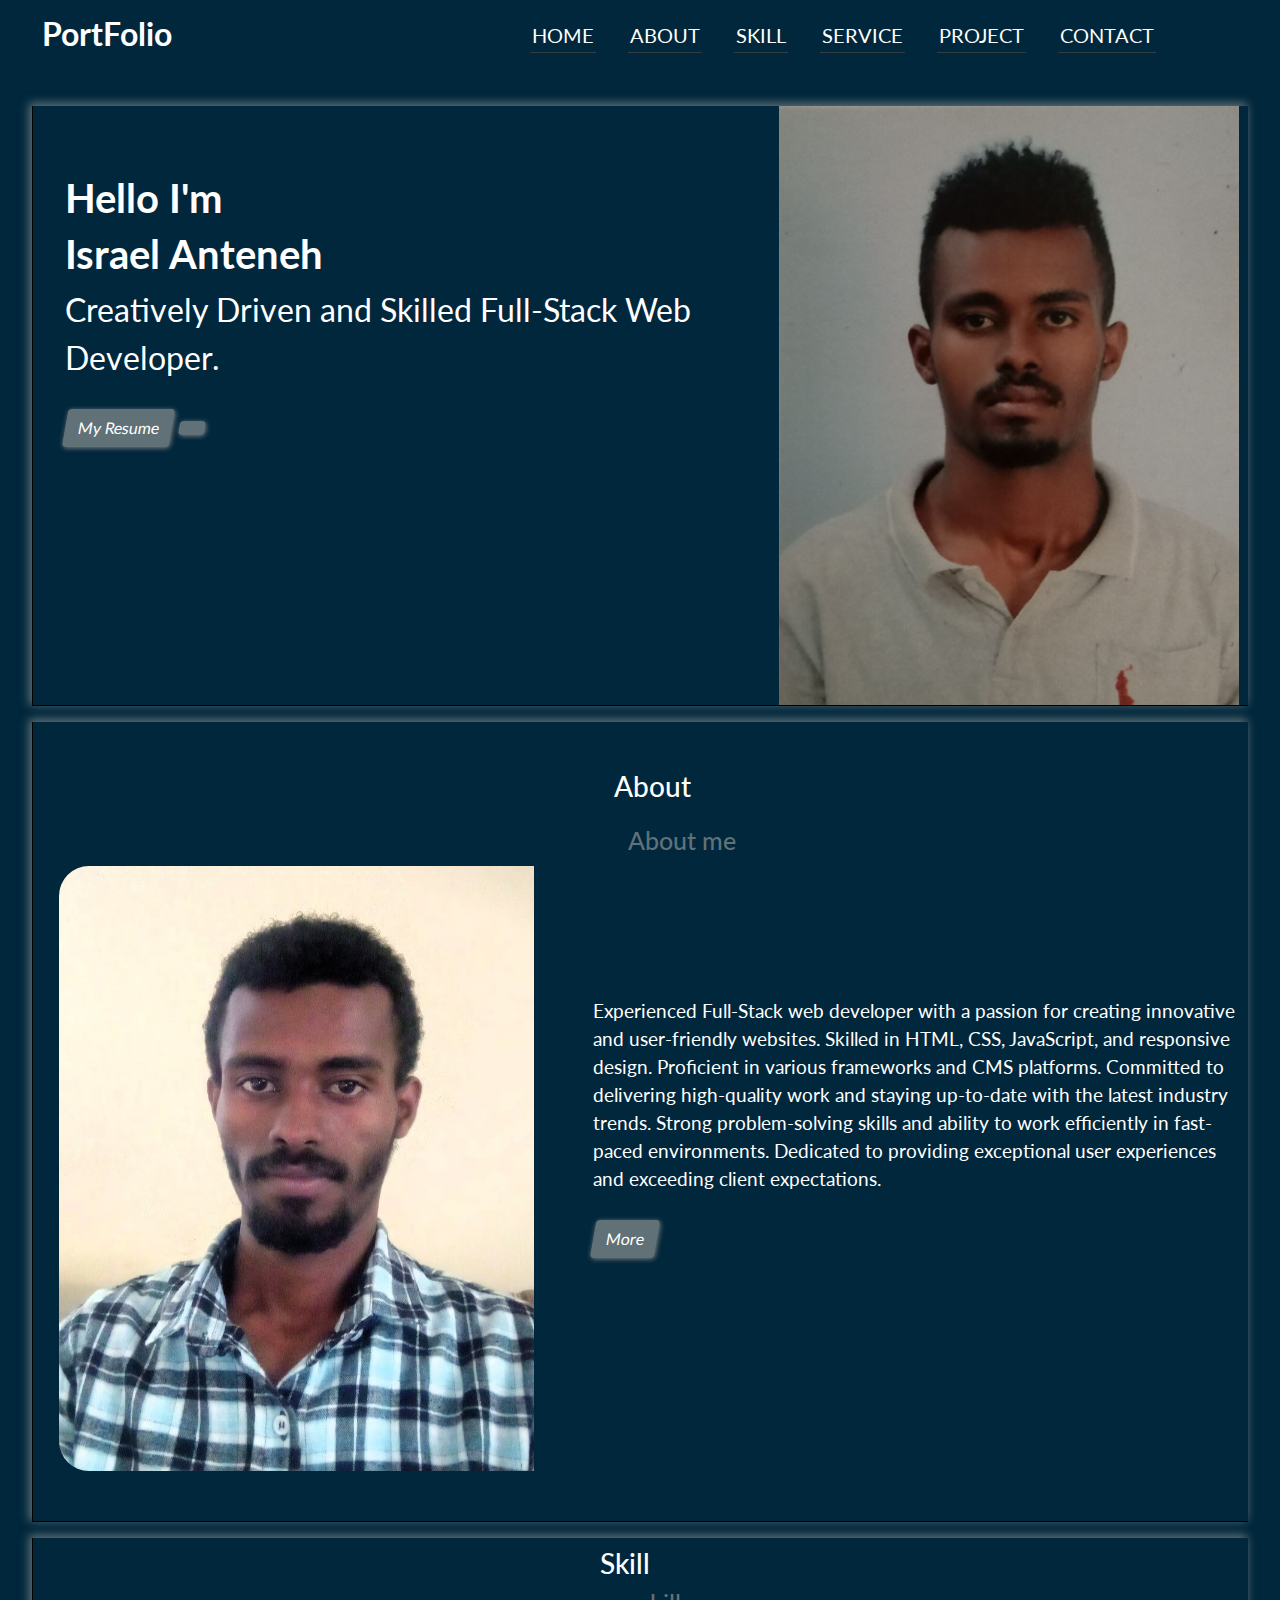
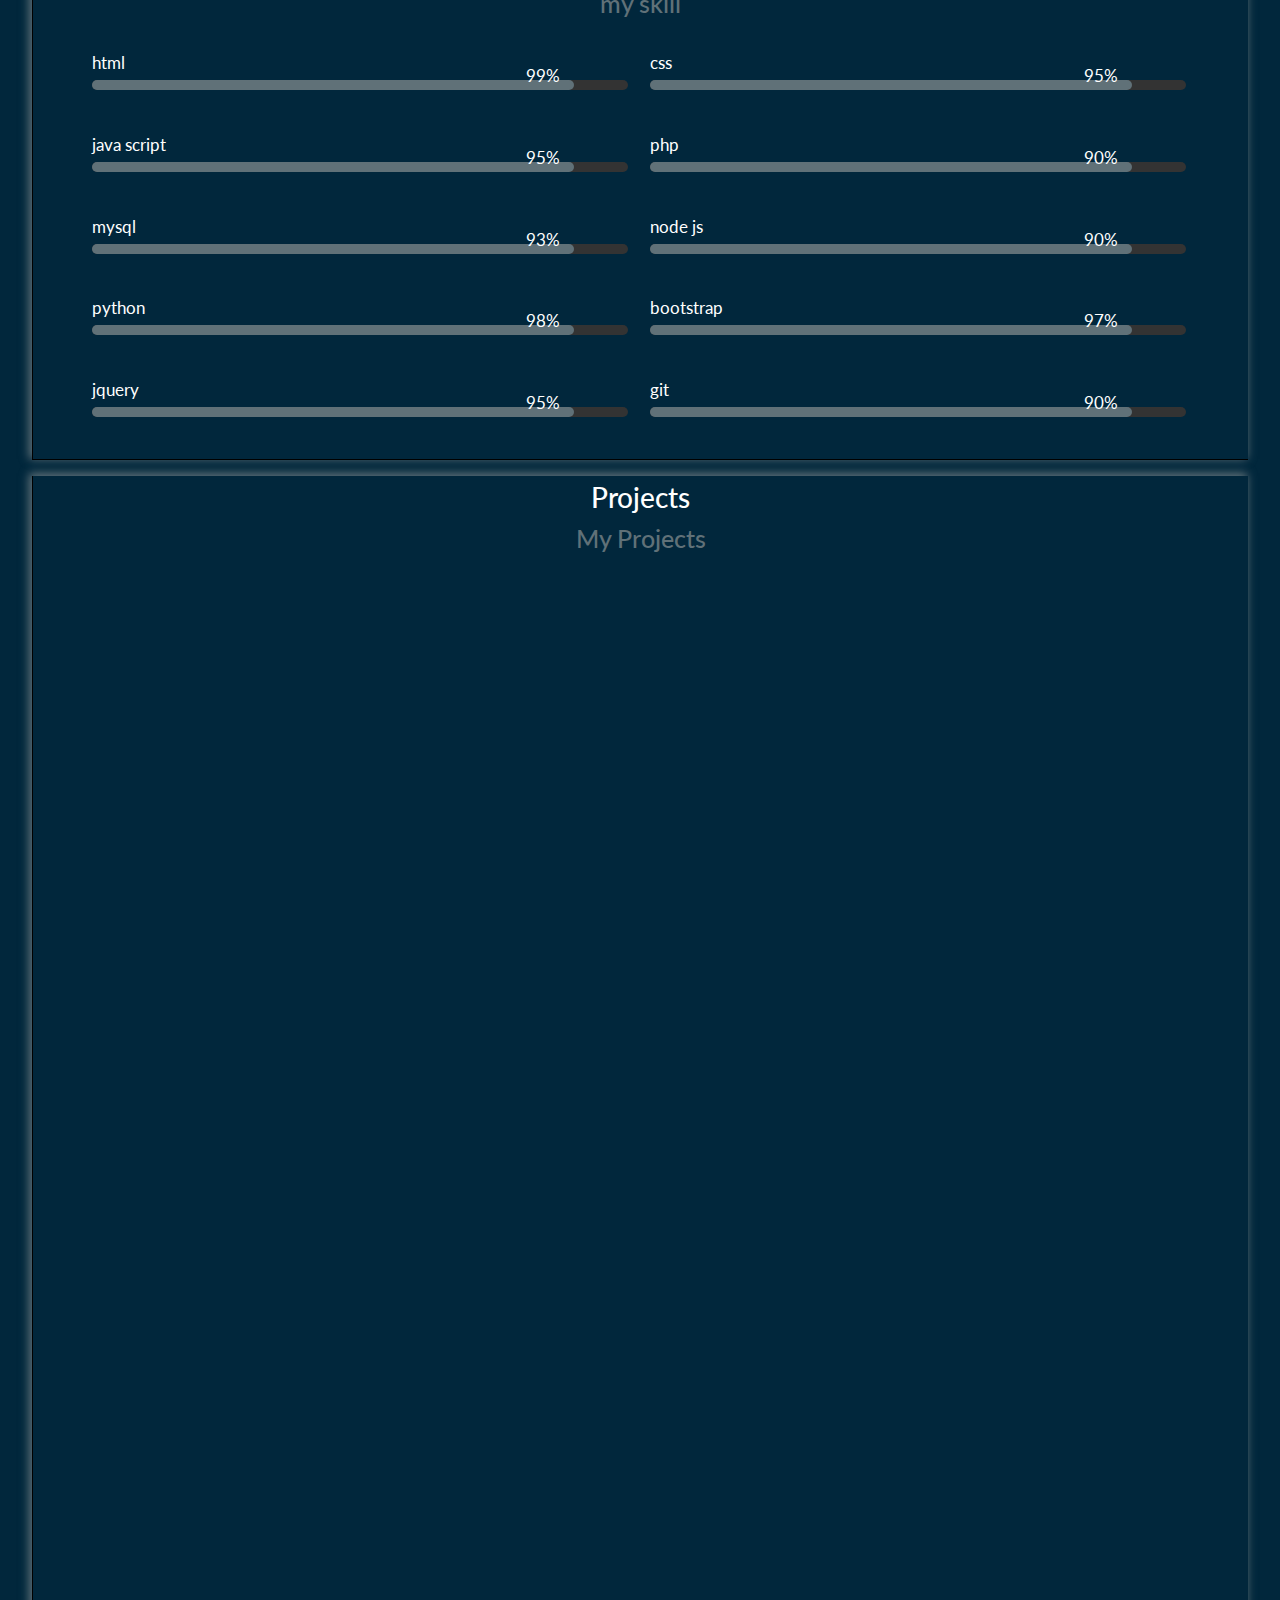
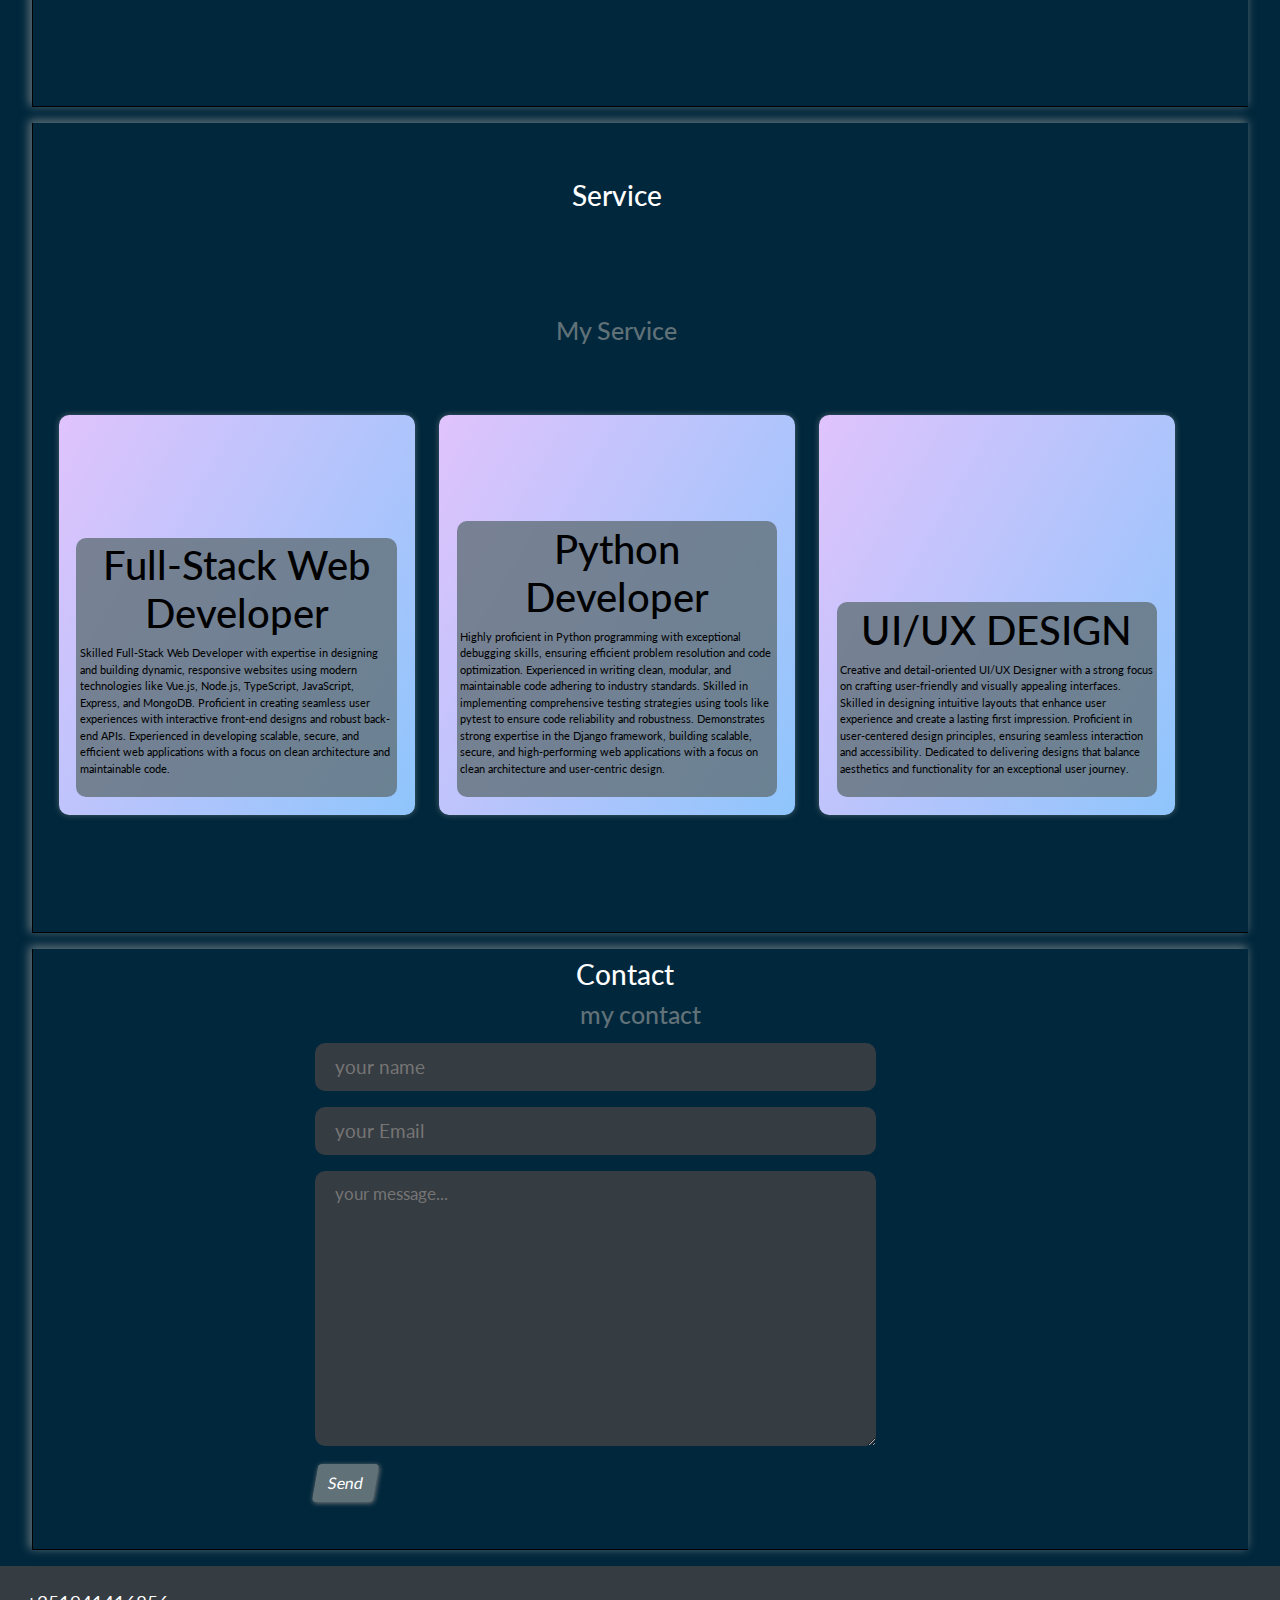
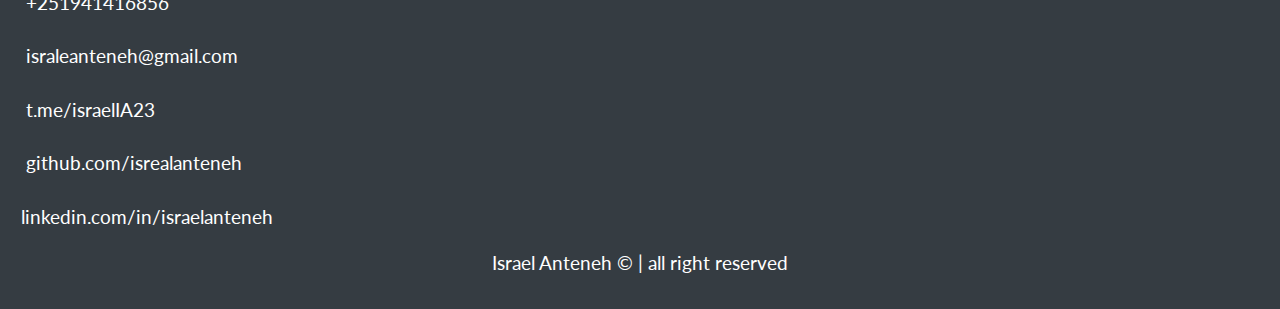
<file: index.html>
<!DOCTYPE html>
<html lang="en">
  <head>
    <meta charset="UTF-8" />
    <meta name="viewport" content="width=device-width, initial-scale=1.0" />
    <!-- font awesome link -->
    <link
      rel="stylesheet"
      href="https://cdnjs.cloudflare.com/ajax/libs/font-awesome/6.4.2/css/all.min.css"
      integrity="sha512-z3gLpd7yknf1YoNbCzqRKc4qyor8gaKU1qmn+CShxbuBusANI9QpRohGBreCFkKxLhei6S9CQXFEbbKuqLg0DA=="
      crossorigin="anonymous"
      referrerpolicy="no-referrer"
    />

    <link rel="stylesheet" href="css/bootstrap.css" />
    <link rel="stylesheet" href="css/style.css" />
    <script src="js/code.jquery.com_jquery-3.7.1.min.js"></script>
    <title>My PortFolio</title>
  </head>

  <body>
    <!-- nav section start -->
    <section class="main-nav">
      <div class="title">
        <h2>PortFolio</h2>

        <button id="opennav" onclick="opennav()">
          <i class="fa-solid fa-bars"><a href="#home"></a></i>
        </button>
      </div>

      <nav class="nav">
        <ul>
          <li id="coverPhoto"></li>
          <li><a href="#">Home</a></li>
          <li><a href="#about">About</a></li>
          <li><a href="#skill">Skill</a></li>
          <li><a href="#service">Service</a></li>
          <li><a href="#projects">Project</a></li>
          <li><a href="#contact">Contact</a></li>

        </ul>
      </nav>
    </section>
    <!-- nav section end -->
    <!-- home section start -->
    <section id="home" class="home cont">
      <div class="text">
        <h3 id="greet">Hello I'm</h3>
        <h3 id="me">Israel Anteneh</h3>
        <p>
          Creatively Driven and Skilled Full-Stack Web Developer.      </p>
        <span>
          <button class="btn">
            <a href="./myFile/Israel-Anteneh-Resume.pdf" target="_blank">
              My Resume</a
            >
          </button>
          <button type="button" class="btn">
            <a href="./myFile/Israel-Anteneh-Resume.pdf" download="Israel Anteneh Resume">
              <i class="fa-solid fa-download"></i>
            </a>
          </button>
        </span>
      </div>
      <div class="img"></div>
    </section>
    <!-- home section end -->
    <!-- about section start -->
    <section id="about" class="about cont">
      <h3 class="center">About</h3>
      <h4 class="s-text">About me</h4>
      <div class="img"></div>
      <div class="text">
        <p>
          Experienced  Full-Stack web developer with a passion for creating innovative and user-friendly websites. Skilled in HTML, CSS, JavaScript, and responsive design. Proficient in various frameworks and CMS platforms. Committed to delivering high-quality work and staying up-to-date with the latest industry trends. Strong problem-solving skills and ability to work efficiently in fast-paced environments. Dedicated to providing exceptional user experiences and exceeding client expectations.
        </p>
        <button class="btn"><a href="./myFile/Israel-Anteneh-Resume.pdf" target="_blank">More</a></button>

      </div>

    </section>
    <!-- about section end -->
    <a href="#home" class="indictor"><i class="fa-solid fa-arrow-up"></i></a>

    <!-- skill section start -->
    <section id="skill" class="skill cont">
      <h3 class="center">Skill</h3>
      <h4 class="s-text">my skill</h4>
      <div class="bars">
        <!-- skils here!! -->
        <div class="box">
          <div class="line"><span>html</span></div>
          <div class="percent html"><span>99%</span></div>
        </div>
        <!-- ************ -->
        <div class="box">
          <div class="line"><span>CSS</span></div>
          <div class="percent css"><span>95%</span></div>
        </div>
        <!-- ************ -->

        <div class="box">
          <div class="line"><span>JAVA SCRIPT</span></div>
          <div class="percent js"><span>95%</span></div>
        </div>
        <!-- ************ -->

        <div class="box">
          <div class="line"><span>PHP</span></div>
          <div class="percent php"><span>90%</span></div>
        </div>
        <!-- ************ -->

        <div class="box">
          <div class="line"><span>MYSQL</span></div>
          <div class="percent mysql"><span>93%</span></div>
        </div>
        <!-- ************ -->

        <div class="box">
          <div class="line"><span>NODE JS</span></div>
          <div class="percent nodejs "><span>90%</span></div>
        </div>
        <!-- ************ -->

        <div class="box">
          <div class="line"><span>Python</span></div>
          <div class="percent react"><span>98%</span></div>
        </div>
        <!-- ************ -->
       
        <div class="box">
          <div class="line"><span>bootstrap</span></div>
          <div class="percent bootstrap"><span>97%</span></div>
        </div>
        <!-- ************ -->
        <div class="box">
          <div class="line"><span>jquery</span></div>
          <div class="percent jquery"><span>95%</span></div>
        </div>
        <!-- ************ -->
        <div class="box">
          <div class="line"><span>git</span></div>
          <div class="percent git"><span>90%</span></div>
        </div>
        <!-- ************ -->
      </div>
    </section>
    <!-- skill section end -->

<!-- project section starts -->


<section id="projects" class="project cont">
  <h3 class="center">Projects</h3>
  <h4 class="s-text">My Projects</h4>
    <!-- project section -->

    <div class="oneslide">
      <div class="para">
        <h1>WareHouse Inventory Managment</h1>
        <p>
          Django-based Inventory Management System is a web application designed to streamline inventory tracking, order processing, and user management. It features product CRUD operations, order creation and tracking, sales reporting, and role-based user access. The system includes secure user authentication, data validation, and automated report generation, making it ideal for efficient inventory control and business operations.</p>
      
          <button type="button" disabled class="btn"><a href="https://github.com/isrealanteneh/Brainwave_Matriex_Inter_2" class="disabled-link" target="_blank" >View Project</a></button>
        <a href="https://github.com/isrealanteneh/Brainwave_Matriex_Inter_2"  class="disabled-link" target="_blank"><button type="button" class="btn"><i class="fa-brands fa-github"></i></button></a>
        
      </div>
      <div class="image">
        <img src="./imgs/inventory-managment.jpeg" alt="inventory-management system landing page" />
      </div>
    </div>
    <!-- ****************************** -->
    <div class="oneslide">
      <div class="image">
        <img src="./imgs/Gebeta.jpg" alt="Gebeta Game landing page" />
      </div>
      <div class="para">
        <h1>Gebeta, Ethiopian Traditional Game</h1>
        <p>Developed a full-stack web application for the traditional Ethiopian game ገበጣ using TypeScript, Vue.js, Node.js, and MongoDB. Designed an interactive front-end for seamless gameplay, implemented robust back-end APIs, and utilized MongoDB for efficient data storage. Demonstrated expertise in building culturally inspired, scalable, and user-friendly applications.</p>
        <button type="button" disabled class="btn"><a href="https://github.com/isrealanteneh/Gebeta-israel"  class="disabled-link" target="_blank" >View Project</a></button>
        <a href="https://github.com/isrealanteneh/Gebeta-israel" target="_blank"><button type="button" class="btn"><i class="fa-brands fa-github"></i></button></a>      </div>
    </div>
    <!-- ****************************** -->
    <div class="oneslide">
      <div class="para">
        <h1>Attendane Tracking System</h1>
        <p>
          CLI-based attendance tracking system demonstrates strong Python skills through its modular design, effective use of built-in libraries like os, csv, and datetime, and integration of third-party libraries such as tabulate for enhanced user experience. The code showcases proficiency in handling file operations, dynamic user input validation, and error handling. The implementation of reusable functions like registerStudents, writeToFile, and fillAttendance reflects a clear understanding of clean coding principles and separation of concerns. Additionally, the use of testing with pytest and mocking techniques in test_project.py highlights a commitment to ensuring code reliability and robustness  </p>
          <button type="button" disabled class="btn"><a href="https://github.com/isrealanteneh/CS50-Final-Project" class="disabled-link" target="_blank" >View Project</a></button>
          <a href="https://github.com/isrealanteneh/CS50-Final-Project" target="_blank"><button type="button" class="btn"><i class="fa-brands fa-github"></i></button></a>
           </div>
      <div class="image">
        <img src="./imgs/Attendence-tracking.png" alt="Attendence Tracking system image" />
      </div>
    </div>
    <!-- ****************************** -->

</section>
<!-- project section ends -->

    
    <!-- service section start -->
    <section id="service" class="service cont">
      <h3 class="center">Service</h3>
      <h4 class="s-text">My Service</h4>
      <div class="box b1">
        <!-- background image in css -->
        <div class="text">
          <h3 class="center">Full-Stack Web Developer</h3>
          <p>
            Skilled Full-Stack Web Developer with expertise in designing and building dynamic, responsive websites using modern technologies like Vue.js, Node.js, TypeScript, JavaScript, Express, and MongoDB. Proficient in creating seamless user experiences with interactive front-end designs and robust back-end APIs. Experienced in developing scalable, secure, and efficient web applications with a focus on clean architecture and maintainable code.
              </p>
        </div>
      </div>
      <!--  -->
      <div class="box b2">
        <!-- background image in css -->
      
 <div class="text">
  <h3 class="center">Python Developer</h3>
  <p>
    Highly proficient in Python programming with exceptional debugging skills, ensuring efficient problem resolution and code optimization. Experienced in writing clean, modular, and maintainable code adhering to industry standards. Skilled in implementing comprehensive testing strategies using tools like pytest to ensure code reliability and robustness. Demonstrates strong expertise in the Django framework, building scalable, secure, and high-performing web applications with a focus on clean architecture and user-centric design.</p>
</div>
      </div>
      <!--  -->
      <div class="box b3">
        <!-- background image in css -->
        <div class="text">
          <h3 class="center">UI/UX DESIGN</h3>
          <p>
            Creative and detail-oriented UI/UX Designer with a strong focus on crafting user-friendly and visually appealing interfaces. Skilled in designing intuitive layouts that enhance user experience and create a lasting first impression. Proficient in user-centered design principles, ensuring seamless interaction and accessibility. Dedicated to delivering designs that balance aesthetics and functionality for an exceptional user journey. </p>
        </div>
      </div>
      <!--  -->
    </section>
    <!-- service section end -->
    <!-- contact section start -->
    <section id="contact" class="contact cont">
      <h3 class="center">Contact</h3>
      <h4 class="s-text">my contact</h4>
      <div class="contact-box">
        <form id="contactForm">
          <p>
            <input type="text" name="name" id="name" placeholder="your name" required />
          </p>
          <p>
            <input type="email" name="email" id="email" placeholder="your Email" required />
          </p>
          <textarea
            name="message"
            id="message"
            cols="30"
            rows="10"
            placeholder="your message..."
            required
          ></textarea>
          <p>
            <button class="btn" type="submit">Send</button>
          </p>
        </form>
      </div>
    </section>
    <!-- contact section end -->
    <!-- fotter section start -->
    <div class="fotter">
      <div class="myinfo">
        <p>
          <span
            >
            <a href="tel:+251941416856"><abbr title="+251941416856" ><i class="fa-solid fa-phone"  target="_blank"></i></abbr>&nbsp; +251941416856</a>
            </span
          >
        </p>
      
        <p>
          <span>
            <a href = "mailto: https://israleanteneh@gmail.com"  target="_blank">
              <i class="fa-solid fa-envelope"></i>&nbsp; israleanteneh@gmail.com
            </a>
              </span>
        </p>
        <p>
          <span
            >
            <a href="https://t.me/israelIA23"  target="_blank"><abbr title="https://t.me/israelIA23" ><i class="fa-brands fa-telegram"></i></abbr>&nbsp; t.me/israelIA23</a></span
          >
        </p>
        <p>
          <span>
            <a href="https://github.com/isrealanteneh"
              target="_blank"><abbr title="https://github.com/isrealanteneh" ><i class="fa-brands fa-github"></i
            ></abbr> &nbsp; github.com/isrealanteneh</a>
          </span>
        </p>
        <p>
          <span>
            <a href="https://linkedin.com/in/israelanteneh" target="_blank">
              <abbr title="https://linkedin.com/in/israelanteneh">
                <i class="fa-brands fa-linkedin"></i>
              </abbr>
              &nbsp;linkedin.com/in/israelanteneh
            </a>
          </span>
        </p>
      </div>
      <p class="center">Israel Anteneh &copy; | all right reserved</p>
    </div>
    <!-- fotter section end -->
    <script src="https://cdn.emailjs.com/dist/email.min.js"></script>
<script>
emailjs.init({
  publicKey: '3szhn4nRZXnLnAcE1',
  // Do not allow headless browsers
  blockHeadless: true,
  blockList: {
    // Block the suspended emails
    list: ['foo@emailjs.com', 'bar@emailjs.com'],
    // The variable contains the email address
    watchVariable: 'userEmail',
  },
  limitRate: {
    // Set the limit rate for the application
    id: 'app',
    // Allow 1 request per 10s
    throttle: 10000,
  },
});</script>
<script src="js/main.js"></script>

  </body>
</html>
</file>
<file: css/style.css>
@import url("https://fonts.googleapis.com/css2?family=Lato&display=swap");

:root {
  --primary-color: #01273c;
  --acent-color: #607178;
  --secondary-color: #353c42;
}

body {
  position: relative;
  width: 100%;
  font-family: "Lato", sans-serif;
  color: #fff;
  background-color: var(--primary-color);
}
i {
  cursor: pointer;
}
.title {
  position: relative;
  width: 100%;
  height: 50px;
  display: grid;
  grid-template-columns: 90% 10%;
  padding: 10px 10px;
  color: #000;
  font-size: 25px;
  font-weight: bold;
  background-color: #fff;
  border-bottom: solid 1px #000;
  box-shadow: -2px 1px 5px black;
  z-index: 1;
}

#opennav {
  border: none;
  background: none;
  outline: none;
}

nav {
  position: absolute;
  top: 0;
  width: 200px;
  height: 100vh;
  z-index: 1;
  background: linear-gradient(
    to bottom,
    #607178,
    #607178 50%,
    #e1dcd9 75%,
    #e1dcd9 75%
  );
  transform: translateX(-500px);
  transition: transform 1s;
  z-index: 100;
}
.nav #coverPhoto {
  height: 77px;
  margin: 0rem 0rem;
  background-image: url(../imgs/issraelcover.png);
  background-position: contain;
  background-size: contain;
  background-repeat: no-repeat;
}

/* active style for open setting */
.nav.open {
  transform: translateX(0px);
}

nav ul {
  padding: 0;
  position: relative;
  width: 100%;
  list-style: none;
}

nav ul li {
  display: flex;
  justify-content: center;
  align-items: center;
  margin: 1rem 0.5rem;
  padding: 2px;
  border-bottom: solid 1px var(--primary-color);
}

.nav ul li a {
  color: #fff;
  text-transform: uppercase;
  text-decoration: none;
}

/* nav styling section end */

#greet,
#me {
  position: relative;
  animation-name: slide;
  animation-duration: 2s;
  animation-fill-mode: forwards;
}
@keyframes slide {
  0% {
    transform: translateX(-300px);
  }
  100% {
    transform: translateX(0);
  }
}

/* home */
.home,
.about,
.skill,
.service {
  width: 95%;
  position: relative;
  padding: 0.3rem;
  margin: auto;
  display: grid;
  grid-template-columns: 95%;
  overflow: hidden;
}
.home .text {
  margin-top: 3rem;
}
.home .img {
  background-image: url(../imgs/my.jpg);
  background-position: center;
  height: 500px;
}

.about .img {
  background-image: url(../imgs/web-photo.jpg);
  background-position: center;
}

/* common stylings  */
.img {
  height: 400px;
  background-size: cover;
  background-position: inherit;
}

.btn {
  color: #fff;
  background-color: var(--acent-color);
  transform: skewX(-10deg);
  margin-top: 0.7rem;
  margin-bottom: 1rem;
  box-shadow: 1px 1px 5px grey;
}
.btn a {
  color: inherit;
  text-decoration: none;
}

.center,
.s-text {
  display: flex;
  justify-content: center;
  align-items: center;
}

.s-text {
  color: var(--acent-color);
  font-size: 15px;
}

.text {
  padding: 1rem 0;
}

/* ********common styling ends*********** */
.bars .box {
  position: relative;
  width: 100%;
  height: 20px;
  border-radius: 20px;
  margin-top: 1rem;
}

.bars .box .line {
  position: absolute;
  bottom: 0;
  height: 10px;
  width: 100%;
  background: #333;
  border-radius: 15px;
}

.line span {
  position: absolute;
  top: -20px;
  z-index: 10;
  text-transform: lowercase;
}

.percent {
  position: absolute;
  bottom: 0;
  height: 10px;
  width: 90%;
  background: var(--acent-color);
  border-radius: 15px;
}

.percent span {
  position: absolute;
  left: 90%;
  top: -13px;
  width: 90%;
  font-size: 10px;
}

/* skill percents */
.html.active {
  animation: html 3s;
  animation-fill-mode: forwards;
}

.css.active {
  animation: css 3s;
  animation-fill-mode: forwards;
}

.js.active {
  animation: js 3s;
  animation-fill-mode: forwards;
}

.php.active {
  animation: php 3s;
  animation-fill-mode: forwards;
}

.mysql.active {
  animation: mysql 3s;
  animation-fill-mode: forwards;
}

.nodejs.active {
  animation: nodejs 3s;
  animation-fill-mode: forwards;
}

.react.active {
  animation: react 3s;
  animation-fill-mode: forwards;
}

.bootstrap.active {
  animation: bootstrap 3s;
  animation-fill-mode: forwards;
}

.jquery.active {
  animation: jquery 3s;
  animation-fill-mode: forwards;
}

.git.active {
  animation: git 3s;
  animation-fill-mode: forwards;
}

/* *******Amination for skills******** */
@keyframes html {
  from {
    width: 0%;
  }

  to {
    width: 90%;
  }
}

@keyframes css {
  from {
    width: 0%;
  }

  to {
    width: 95%;
  }
}

@keyframes js {
  from {
    width: 0%;
  }

  to {
    width: 95%;
  }
}

@keyframes php {
  from {
    width: 0%;
  }

  to {
    width: 90%;
  }
}

@keyframes mysql {
  from {
    width: 0%;
  }

  to {
    width: 93%;
  }
}

@keyframes nodejs {
  from {
    width: 0%;
  }

  to {
    width: 90%;
  }
}

@keyframes react {
  from {
    width: 0%;
  }

  to {
    width: 95%;
  }
}
@keyframes Python {
  from {
    width: 0%;
  }

  to {
    width: 98%;
  }
}

@keyframes bootstrap {
  from {
    width: 0%;
  }

  to {
    width: 97%;
  }
}

@keyframes jquery {
  from {
    width: 0%;
  }

  to {
    width: 95%;
  }
}

@keyframes git {
  from {
    width: 0%;
  }

  to {
    width: 90%;
  }
}

/* skill section end */
.indictor {
  position: fixed;
  left: 80%;
  top: 90%;
  width: 2rem;
  text-align: center;
  font-size: 20px;
  padding: auto;
  background-color: var(--secondary-color);
  border-radius: 50%;
  z-index: 10;
  transform: scale(1.3);
  visibility: visible;
}
.indictor i {
  font-size: large;
}
/* project section start */

.project img {
  width: 100%;
  height: 350px;
}
.oneslide {
  position: relative;
  width: inherit;
  height: fit-content;
  margin: auto;
  display: grid;
  -ms-grid-row-align: stretch;
  justify-content: center;
  align-content: first baseline;
  grid-auto-rows: auto;
  padding: 5px;
  margin: 1rem;
  overflow: hidden;
}
.oneslide .image {
  position: relative;
  width: 100%;
  height: 55%;
  grid-template-rows: 50%;
  opacity: 0;
}
.oneslide .image.actives {
  animation-name: zoom;
  animation-duration: 2s;
  animation-fill-mode: forwards;
  opacity: 1;
}

.oneslide .para {
  position: relative;
  grid-template-rows: 30%;
  opacity: 0;
}
.oneslide .para p{
  font-size: .7em;

}

.oneslide .para.active {
  animation-name: slide;
  animation-duration: 2s;
  animation-fill-mode: forwards;
  opacity: 1;
}

@keyframes slide {
  from {
    transform: translateX(-100%);
    opacity: 0;
  }
  to {
    transform: translateX(0%);
    opacity: 1;
  }
}

@keyframes zoom {
  from {
    transform: scale(0.5);
    opacity: 0.4;
  }
  to {
    transform: scale(1);
    opacity: 1;
  }
}

/* projects section ends */

/* service section start */
.service {
  display: grid;
  grid-row-gap: 30px;
}

.service .box {
  position: relative;
  width: 100%;
  height: 400px;
  display: grid;
  grid-template-rows: auto auto auto;
  align-content: end;
  background-image: linear-gradient(120deg, #e0c3fc 0%, #8ec5fc 100%);
  box-shadow: 0 0 6px rgba(96, 113, 120, 0.8);
  border-radius: 10px;
}

.service .box .text {
  position: relative;
  background-color: rgba(96, 113, 120, 0.8);
  border-radius: 10px;
  padding: 1%;
  color: #000;
}

/* service section styling ends */

.contact {
  position: relative;
  display: grid;
  width: 95%;
  margin: auto;
  grid-template-columns: 95%;
}

.contact-box form {
  position: relative;
  width: 95%;
  padding: 10px 50px;
}

.contact-box form input,
textarea {
  width: 95%;
  padding: 10px 20px;
  border: none;
  outline: none;
  background-color: var(--secondary-color);
  color: #fff;
  border-radius: 10px;
}

/* fotter section styling */
.fotter {
  background-color: var(--secondary-color);
  color: #fff;
  padding: 1rem;
}

.fotter i {
  font-size: 1.5rem;
  color: #fbd1a7;
}

/************ media query for small phone *************/

@media (min-width: 480px) {
  .home .img {
    background-position: center;
    height: 600px;
  }
  .text h3 {
    font-size: 40px;
  }

  p {
    font-size: 1.1em;
  }
  .about .img {
    border-radius: 5px;
    height: 700px;
  }

  .oneslide .image {
    grid-template-rows: 50%;
  }

  .oneslide .para {
    grid-template-rows: 30%;
  }
}

/************ media query for small phone *************/

@media (min-width: 767px) {
  .main-nav {
    position: relative;
    width: 95%;
    height: 90px;
    margin: auto;
    display: grid;
    grid-template-columns: 20% 55%;
    grid-gap: 5%;
  }
  /* to make nav sticky */
  .main-nav.sticky {
    position: fixed;
    height: 70px;
    padding: auto auto;
    border-radius: 10px;
    margin-left: 2.5%;
    background-color: var(--primary-color);
    z-index: 100000;
  }

  .title {
    position: relative;
    width: 100%;
    height: 50px;
    display: grid;
    color: #fff;
    background-color: var(--primary-color);
    font-size: 25px;
    border-bottom: none;
    box-shadow: none;
  }

  .title h2 {
    padding-top: 5px;
    font-weight: bold;
  }

  .title i {
    display: none;
  }

  nav {
    position: relative;
    left: 25%;
    width: 100%;
    height: 80px;
    transform: translateX(0px);
    background: none;
    transition: none;
  }
  .nav #coverPhoto {
    display: none;
  }

  nav ul {
    position: relative;
    width: 100%;
    display: flex;
    justify-content: flex-end;
    align-items: flex-end;
    padding: 2px 0px;
  }

  nav ul li {
    display: flex;
    justify-content: center;
    align-items: center;
    margin: 1rem;
    padding: 2px;
    border-bottom: solid var(--secondary-color) 1px;
    font-size: 20px;
  }
  nav ul li:hover {
    border-bottom: solid var(--secondary-color) 5px;
  }
  nav ul li a {
    color: #fff;
    text-transform: uppercase;
  }

  /* commons */

  .cont {
    width: 95%;
    margin: 1rem auto;
    padding: 0.3rem 0.1rem;
    border: solid black 1px;
    border-top: none;
    border-right: none;
    box-shadow: -2px -2px 9px 1px #607178;
  }

  .center,
  .s-text {
    height: 100%;
    grid-column: 1 / span 2;
  }

  /* home */
  .home {
    grid-template-columns: 60% 40%;
    padding: 0% 2.5%;
    height: 500px;
  }
  .home .text {
    padding-top: 20px;
  }

  .s-text {
    color: var(--acent-color);
    font-size: 15px;
  }

  .about {
    position: relative;
    height: 500px;
    padding-left: 2%;
    grid-template-columns: 40% 55%;
    grid-template-rows: 7% 7% 80%;
    grid-column-gap: 5%;
  }

  .about .img {
    border-radius: 30px 0 0 30px;
    height: 100%;
  }

  .about .text {
    padding-top: 10%;
  }

  /* *************skill*********** */
  .skill .bars {
    display: grid;
    width: 100%;
    height: 300px;
    padding-left: 5%;
    grid-template-columns: auto auto;
    grid-gap: 2%;
  }

  /* porjects */
  body {
    font-size: medium;
  }
  .oneslide {
    -ms-grid-row-align: stretch;
    justify-content: space-evenly;
    align-content: first baseline;
    grid-auto-rows: auto;
    grid-template-columns: 50% 50%;
  }

  .oneslide .image {
  }

  .oneslide .para {
    margin-top: 5rem;
    margin-left: 1rem;
  }

  /* *********service*********** */

  .service {
    grid-template-columns: 30% 30% 30%;
    grid-column-gap: 2%;
    padding-left: 2%;
    grid-row-gap: 0px;
    height: 90vh;
  }

  .service .box {
    position: relative;
    width: 100%;
    display: grid;
    margin-top: 5%;
    margin-bottom: 5%;
    grid-template-rows: auto auto auto;
    grid-template-columns: auto auto auto;
    align-content: end;
    border-radius: 10px;
  }

  .service .box .text {
    position: relative;
    margin: 0 5% 5% 5%;
    border-radius: 10px;
    font-size: 10px;
  }

  .service .box .text h3 {
    height: fit-content;
    text-align: center;
  }

  .service .center,
  .s-text {
    grid-column: 1 / span 3;
  }

  .contact-box form {
    width: 80%;
    margin: auto;
  }
  .fotter i {
    font-size: 25px;
  }
  .fotter a {
    color: #fff;
  }
}

@media (min-width: 1200px) {
  body {
    font-size: 17px;
  }
  .home {
    grid-column-gap: 2%;
    align-content: center;
    height: 600px;
  }

  .home .img {
    width: 100%;
  }

  .home h3 {
    font-weight: bold;
  }

  .home p {
    font-size: 2rem;
  }

  .home .text {
    font-size: 1.5em;
    width: 100%;
    height: fit-content;
  }

  .s-text {
    color: var(--acent-color);
    font-size: 25px;
  }
  .about {
    height: 800px;
    padding-left: 2%;
    padding-top: 3%;
  }

  .about .text {
    padding-top: 20%;
  }

  .line span {
    top: -30px;
  }

  .percent span {
    top: -17px;
    font-size: 17px;
  }

  .skill .bars {
    height: 400px;
    margin-top: 2rem;
  }

  .contact-box form {
    width: 60%;
  }
}
</file>
